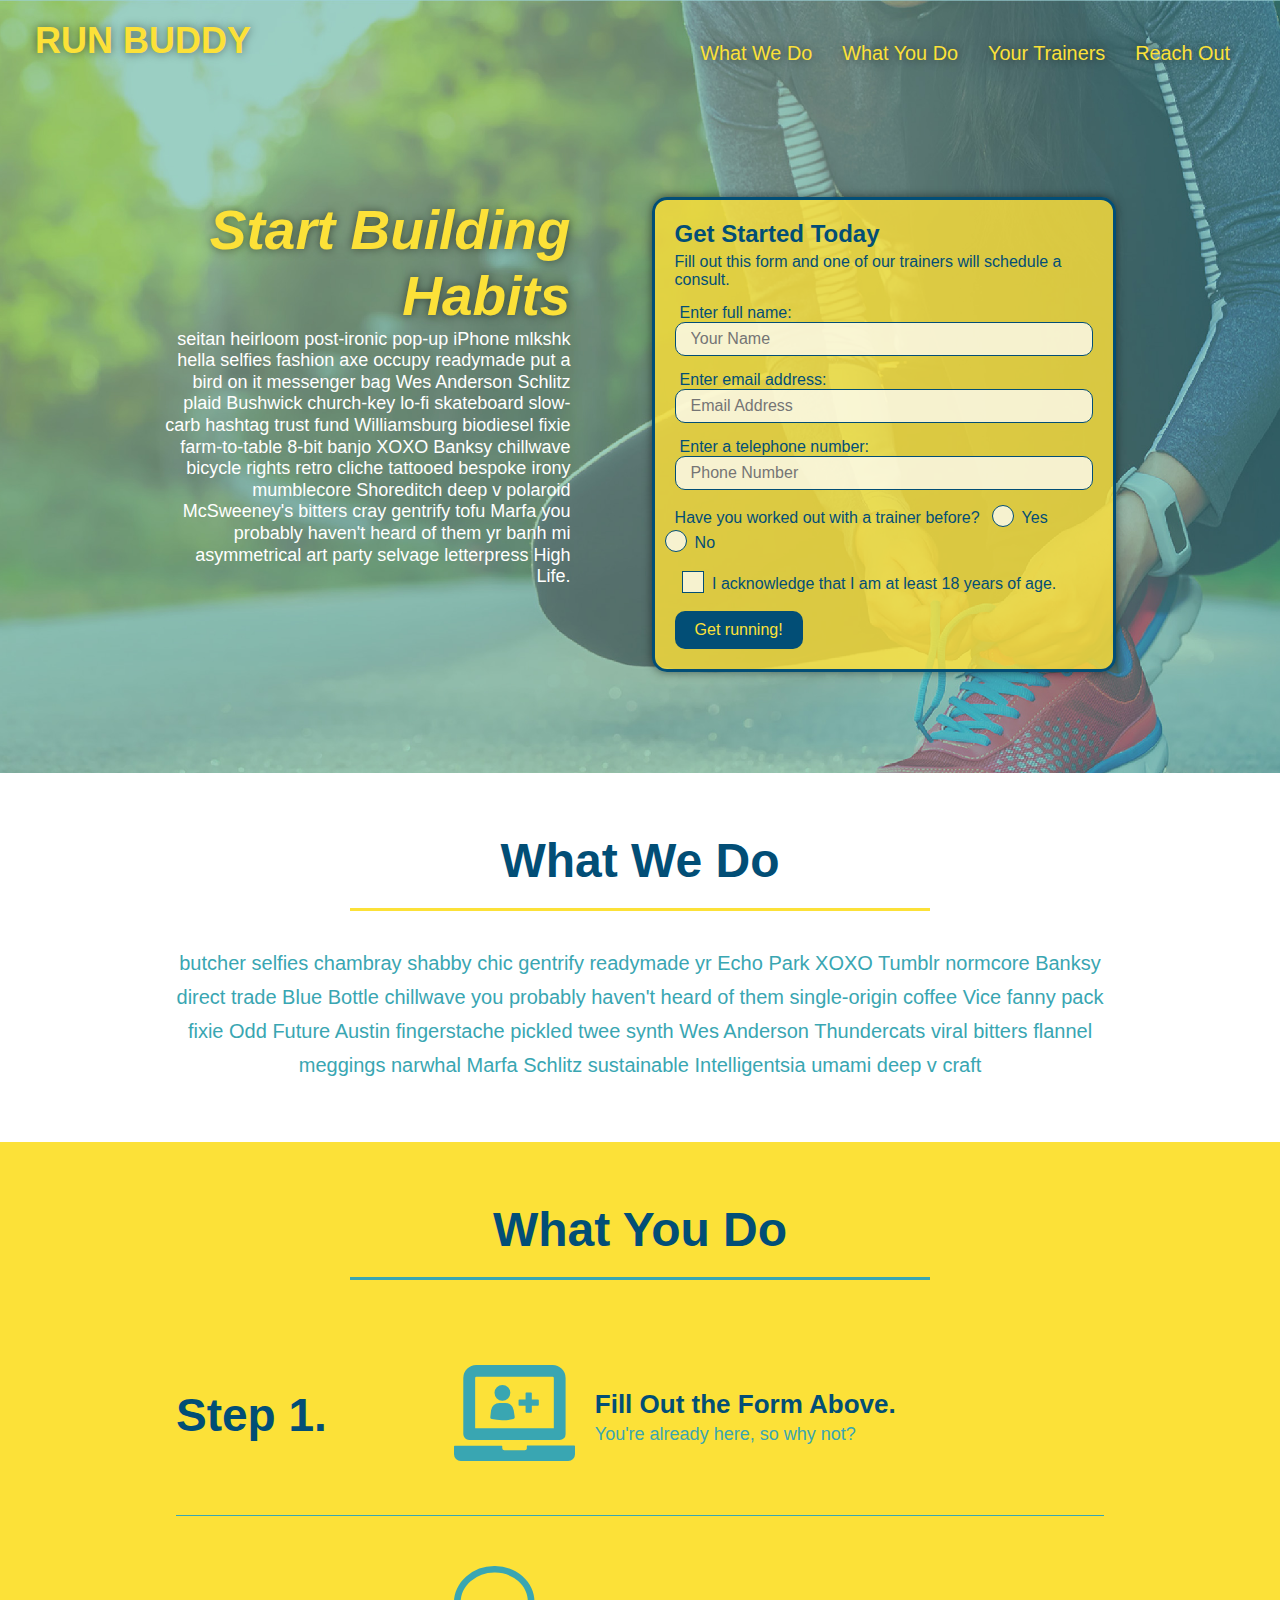
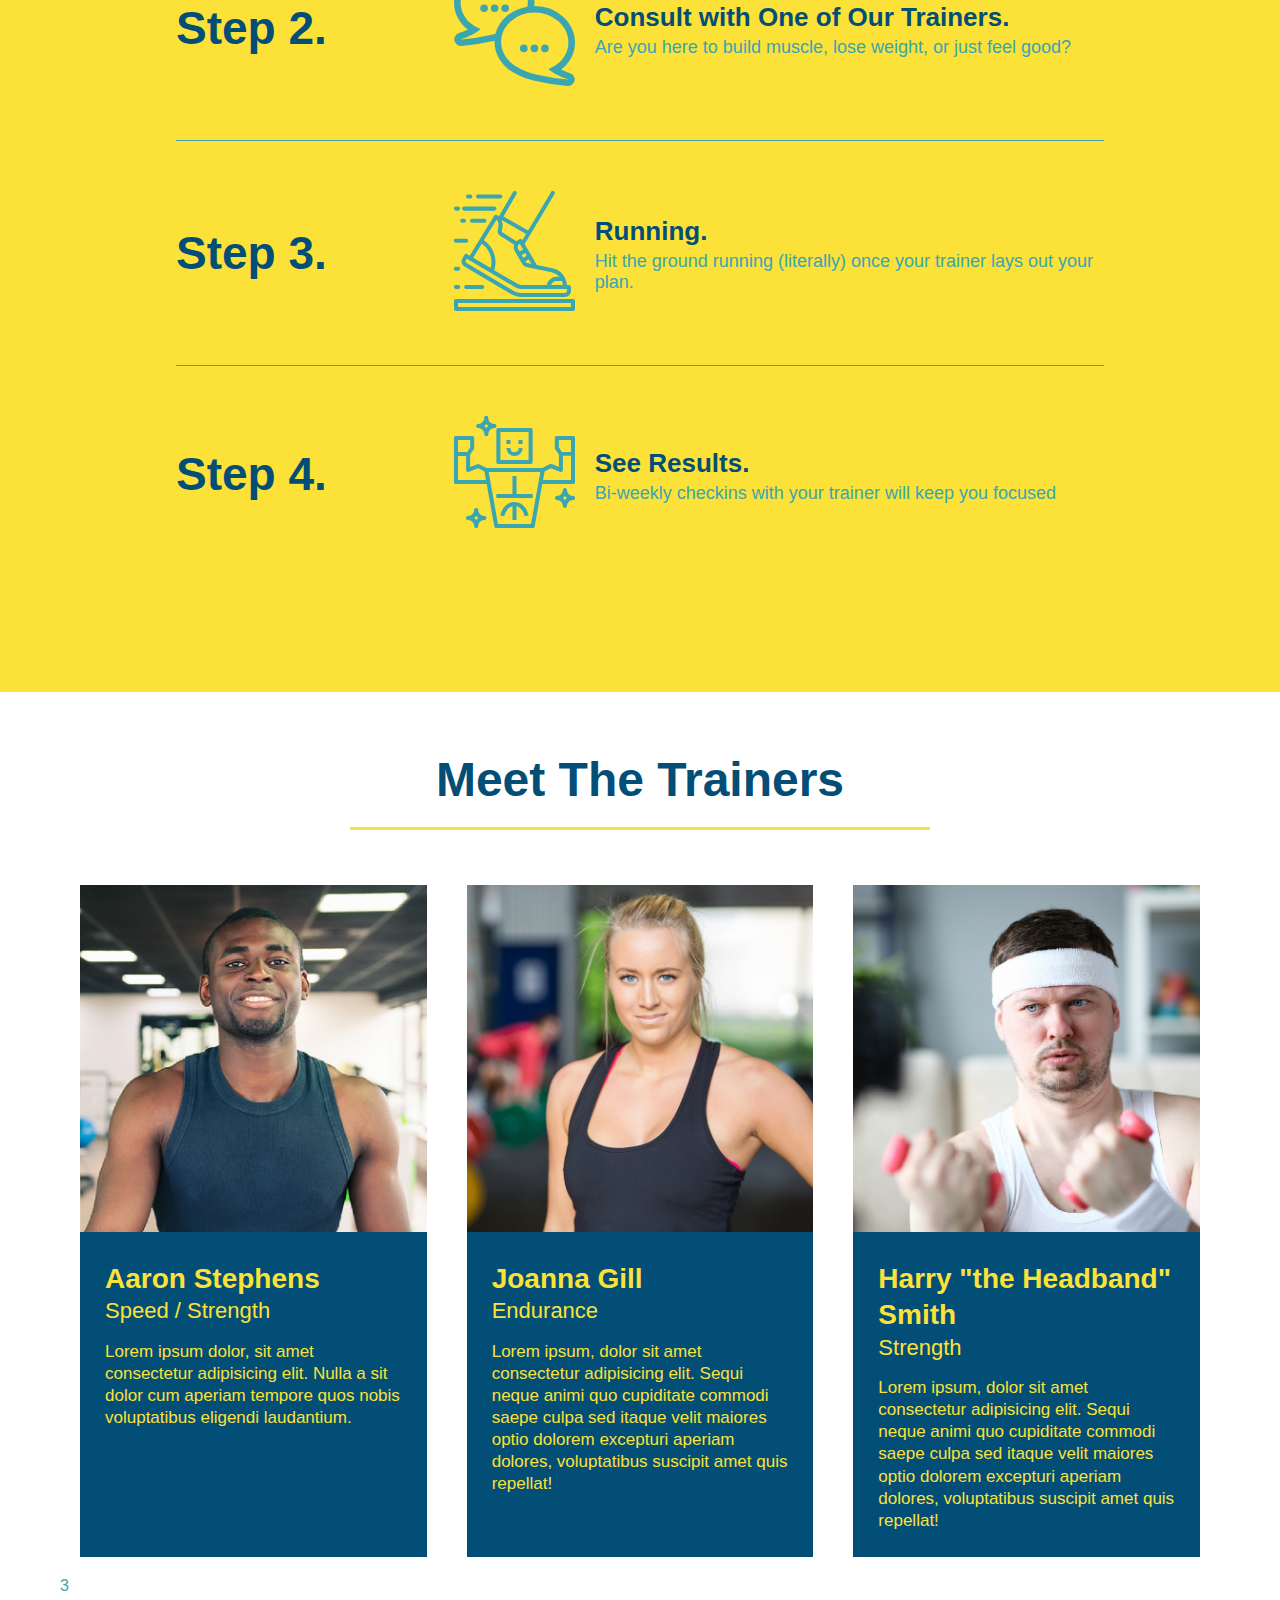
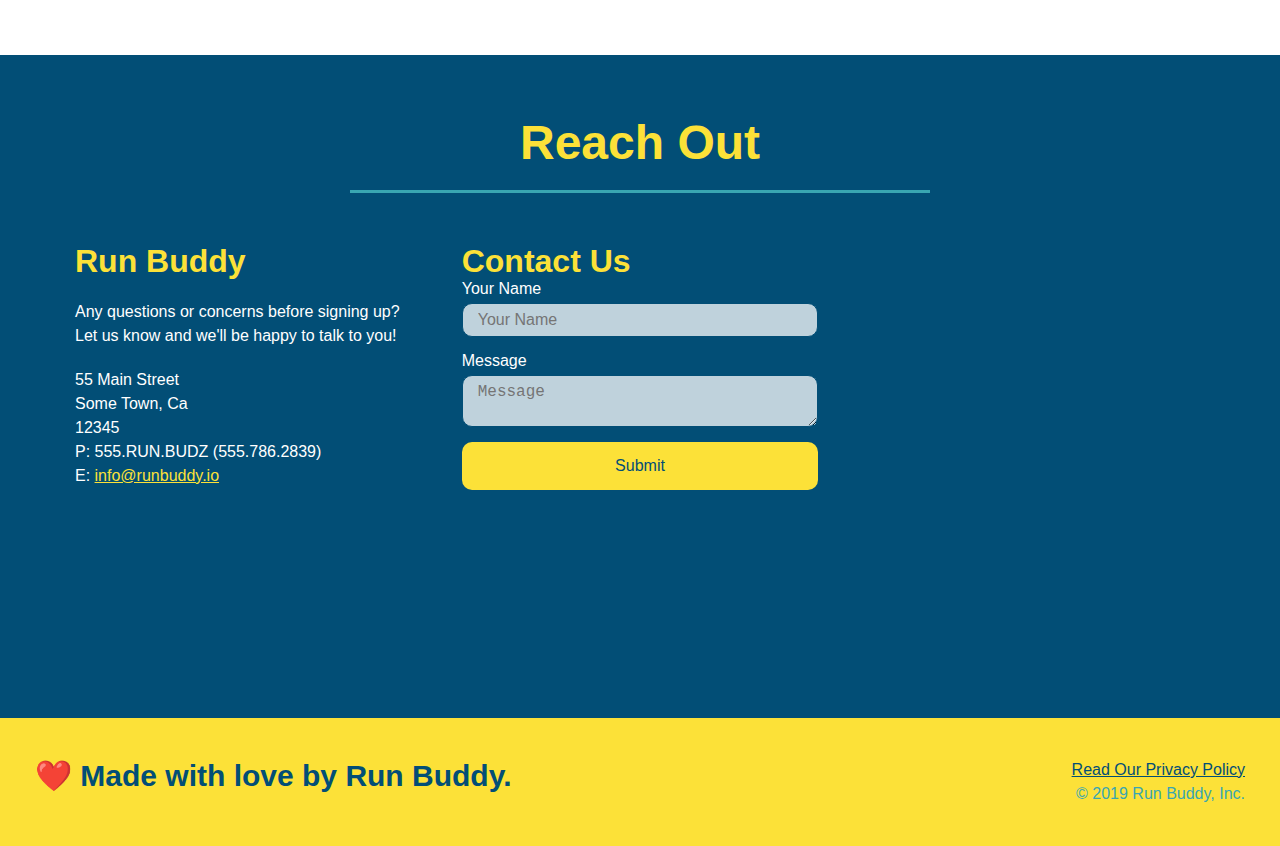
<file: index.html>
<!DOCTYPE html>
<html lang="en">

<head>
    <meta charset="UTF-8">
    <meta name="viewport" content="width=device-width, initial-scale=1.0" />
    <link rel="stylesheet" href="./assets/css/style.css">
    <title>Run Buddy</title>
    </head>
<body>
    <!--navigation-->
<header>
<h1>
    <a href="/">RUN BUDDY</a>
<h1>
<nav>
  <ul>
    <li>
      <a href="#what-we-do">What We Do</a>
    </li>
    <li>
      <a href="#what-you-do">What You Do</a>
    </li>
    <li>
      <a href="#your-trainers">Your Trainers</a>
    </li>
    <li>
      <a href="#reach-out">Reach Out</a>
    </li>
  </ul>
</nav>
</header>

    <!-- hero/jumbotron-->
<section class="hero">
  <div class="hero-cta">
    <h2>Start Building Habits</h2>
    <p>
      seitan heirloom post-ironic pop-up iPhone mlkshk hella selfies fashion axe occupy readymade put a bird on it messenger bag Wes Anderson Schlitz plaid Bushwick church-key lo-fi skateboard slow-carb hashtag trust fund Williamsburg biodiesel fixie farm-to-table 8-bit banjo XOXO Banksy chillwave bicycle rights retro cliche tattooed bespoke irony mumblecore Shoreditch deep v polaroid McSweeney's bitters cray gentrify tofu Marfa you probably haven't heard of them yr banh mi asymmetrical art party selvage letterpress High Life.
    </p>
  </div>

    <div class="hero-form">
      <h3>Get Started Today</h3>
        <p>Fill out this form and one of our trainers will schedule a consult.</p>
        <!-- Add Form Element-->
        <form>
            <label for="name">Enter full name:</label>
            <input type="text" placeholder="Your Name" name="name" id="name" class="form-input" />
            <label for="email">Enter email address:</label>
            <input type="email" placeholder="Email Address" name="email" id="email" class="form-input" />
            <label for="phone">Enter a telephone number:</label>
            <input type="tel" placeholder="Phone Number" name="phone" id="phone" class="form-input"/>
            <p>
              Have you worked out with a trainer before?
              <span class="radio-wrapper">
                <input type="radio" name="trainer-confirm" id="trainer-yes" />
                <label for="trainer-yes">Yes</label>
              </span>
              <span class="radio-wrapper">
                <input type="radio" name="trainer-confirm" id="trainer-no" />
                <label for="trainer-no">No</label>
              </span>
            </p>
            <p>
              <span class="checkbox-wrapper">
                <input type="checkbox" name="age-confirm" id="checkbox" />
                <label for="checkbox">I acknowledge that I am at least 18 years of age.</label>
              </span>
            </p>
                <button type="submit">
                    Get running!
                </button>
            </form>
    </div>
</section>

    <!-- What We Do Section -->
<section id="what-we-do" class="intro">
  <div class="flex-row">
    <h2 class="section-title primary-border">
      What We Do
    </h2>
  </div>
    <div class="flex-row">
    <p>
        butcher selfies chambray shabby chic gentrify readymade yr Echo Park XOXO Tumblr normcore Banksy direct trade Blue Bottle chillwave you probably haven't heard of them single-origin coffee Vice fanny pack fixie Odd Future Austin fingerstache pickled twee synth Wes Anderson Thundercats viral bitters flannel meggings narwhal Marfa Schlitz sustainable Intelligentsia umami deep v craft
      </p>
    </div>
</section>

    <!-- What you do section-->
<section id="what-you-do" class="steps">
  <div class="flex-row">
    <h2 class="section-title secondary-border">What You Do</h2></div>

    <div class="step">
        <h3>Step 1.</h3>
        <div class="step-info">
          <div class="step-img">
        <img src="./assets/images/step-1.svg" alt="" />
        </div>
        <div class="step-text">
        <h4>Fill Out the Form Above.</h4>
        <p>You're already here, so why not?</p>
      </div>
      </div>
    </div>
    
      <div class="step">
        <h3>Step 2.</h3>
        <div class="step-info">
          <div class="step-img">
          <img src="./assets/images/step-2.svg" alt="" />
          </div>
          <div class="step-text">
        <h4>Consult with One of Our Trainers.</h4>
        <p>Are you here to build muscle, lose weight, or just feel good?</p>
      </div>
      </div>
      </div>
    
      <div class="step">
        <h3>Step 3.</h3>
        <div class="step-info">
          <div class="step-img">
          <img src="./assets/images/step-3.svg" alt="" />
          </div>
          <div class="step-text">
        <h4>Running.</h4>
        <p>Hit the ground running (literally) once your trainer lays out your plan.</p>
      </div>
      </div>
      </div>
    
      <div class="step">
        <h3>Step 4.</h3>
        <div class="step-info">
          <div class="step-img">
          <img src="./assets/images/step-4.svg" alt="" />
          </div>
          <div class="step-text">
        <h4>See Results.</h4>
        <p>Bi-weekly checkins with your trainer will keep you focused</p>
      </div>
      </div>
      </div>

</section>

    <!-- Meet The Trainers Section -->
<section id="your-trainers">
  <div class="flex-row">
    <h2 class="section-title primary-border">
      Meet The Trainers
    </h2>
  </div>

    <div class="trainers">
    <article class="trainer">
        <img src="./assets/images/trainer-1.jpg" alt="Arron Stephens in his workout clothes, ready to pump iron" />
        <div class="trainer-bio">
            <h3 class="trainer-name">Aaron Stephens</h3>
            <h4 class="trainer-role">Speed / Strength</h4>
            <p>
                Lorem ipsum dolor, sit amet consectetur adipisicing elit. Nulla a sit dolor cum aperiam tempore quos nobis voluptatibus eligendi laudantium.
            </p>
        </div>
      </article>
        <!-- second trainer bio -->
<article class="trainer">
  <img src="./assets/images/trainer-2.jpg" alt="Joanna Gill cooling off after a workout" />
    <div class="trainer-bio">
      <h3 class="trainer-name">Joanna Gill</h3>
      <h4 class="trainer-role">Endurance</h4>
      <p>
        Lorem ipsum, dolor sit amet consectetur adipisicing elit. Sequi neque animi quo cupiditate commodi saepe culpa sed
        itaque velit maiores optio dolorem excepturi aperiam dolores, voluptatibus suscipit amet quis repellat!
      </p>
    </div>
  </article>
  
  <!-- third trainer bio -->
  <article class="trainer">
    <img src="./assets/images/trainer-3.jpg" alt="Harry Smith wearing a headband and lifting comically small pink weights" />
    <div class="trainer-bio">
      <h3 class="trainer-name">Harry "the Headband" Smith</h3>
      <h4 class="trainer-role">Strength</h4>
      <p>
        Lorem ipsum, dolor sit amet consectetur adipisicing elit. Sequi neque animi quo cupiditate commodi saepe culpa sed
        itaque velit maiores optio dolorem excepturi aperiam dolores, voluptatibus suscipit amet quis repellat!
      </p>
    </div>
  </div>
  </article>3
</section>
    
    <!-- "reach out" start -->
    <section id="reach-out" class="contact">
      <div class="flex-row">
        <h2 class="section-title secondary-border">
          Reach Out
        </h2>
      </div>

      <div class="contact-info">
        <div>
          <h3>Run Buddy</h3>
          <p>
            Any questions or concerns before signing up? 
            <br/>
            Let us know and we'll be happy to talk to you!
          </p>

          <address>
            55 Main Street <br/>
            Some Town, Ca <br/>
            12345<br/>
            P: 555.RUN.BUDZ (555.786.2839)<br/>
            E: <a href="mailto:info@runbuddy.io">info@runbuddy.io</a>
          </address>
          
        </div>

        <div class="contact-form">
          <h3>Contact Us</h3>
          <form>
            <label for="contact-name">Your Name</label>
            <input type="text" id="contact-name" placeholder="Your Name" />
        
            <label for="contact-message">Message</label>
            <textarea id="contact-message" placeholder="Message"></textarea>
        
            <button type="submit">Submit</button>
          </form>
        </div>
        
        <iframe
          src="https://www.google.com/maps/embed?pb=!1m14!1m12!1m3!1d12182.30520634488!2d-74.0652613!3d40.2407219!2m3!1f0!2f0!3f0!3m2!1i1024!2i768!4f13.1!5e0!3m2!1sen!2sus!4v1561060983193!5m2!1sen!2sus"
          frameborder="0" style="border:0" allowfullscreen>
        </iframe>
      </div>
    </section>
    <!-- "reach out" end -->

    <!-- footer -->
    <footer>
      <h2>❤️ Made with love by Run Buddy.</h2>
      <div>
        <a href="./privacy-policy.html">Read Our Privacy Policy</a><br/>
        &copy; 2019 Run Buddy, Inc.
      </div>
    </footer>
    <!-- footer end -->
  </body>
</html>
</file>
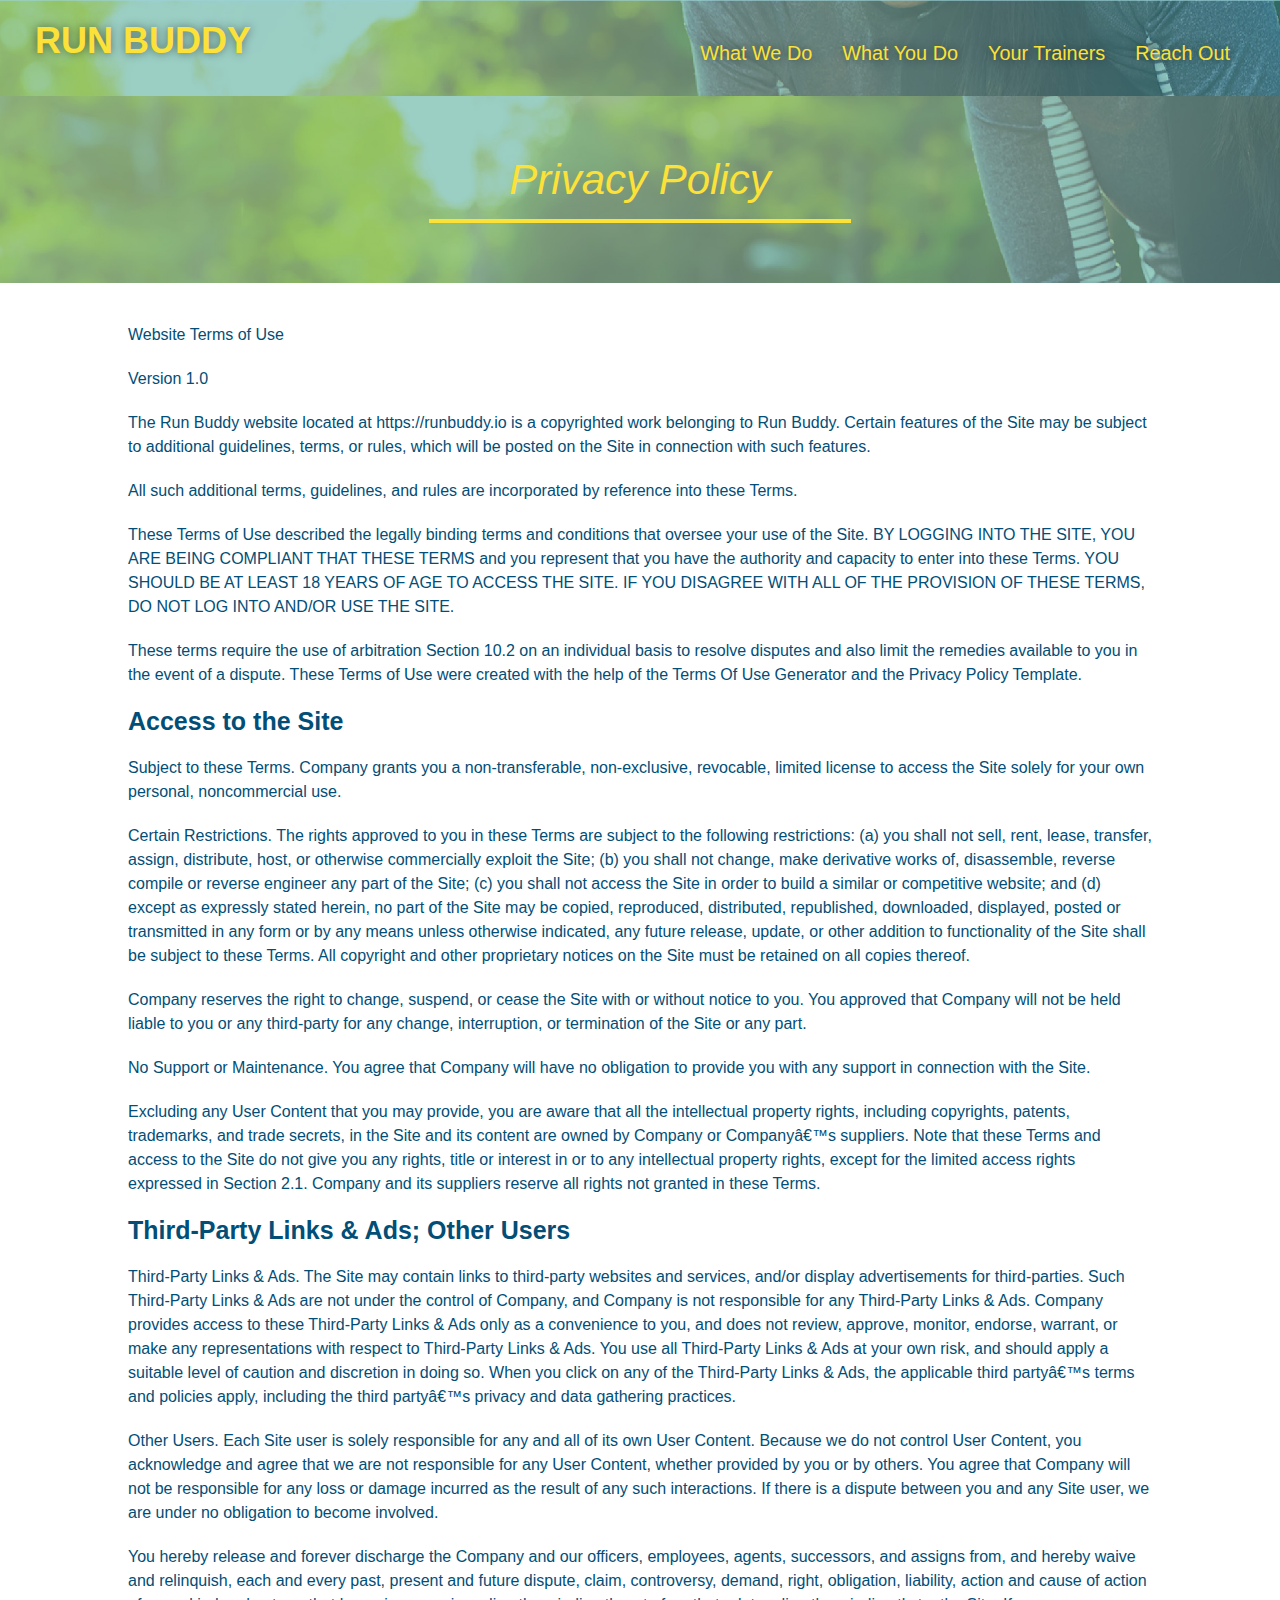
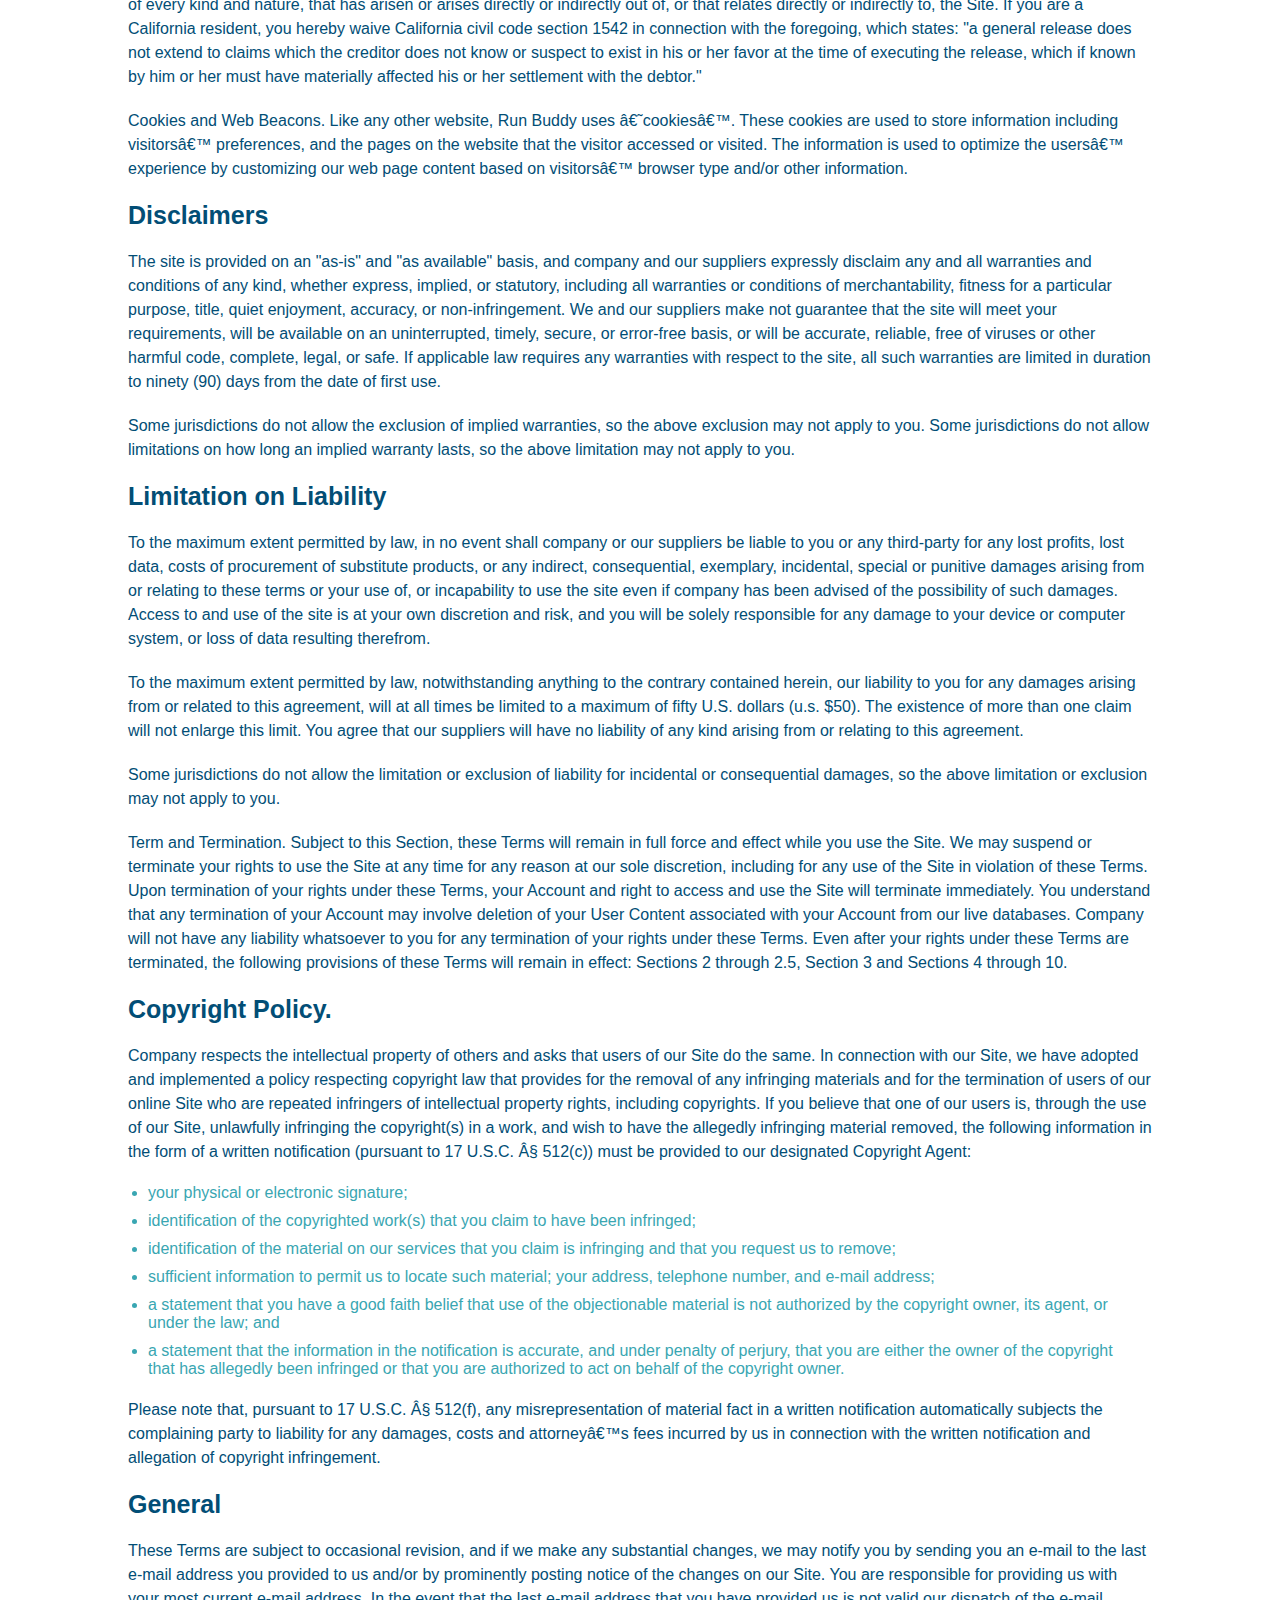
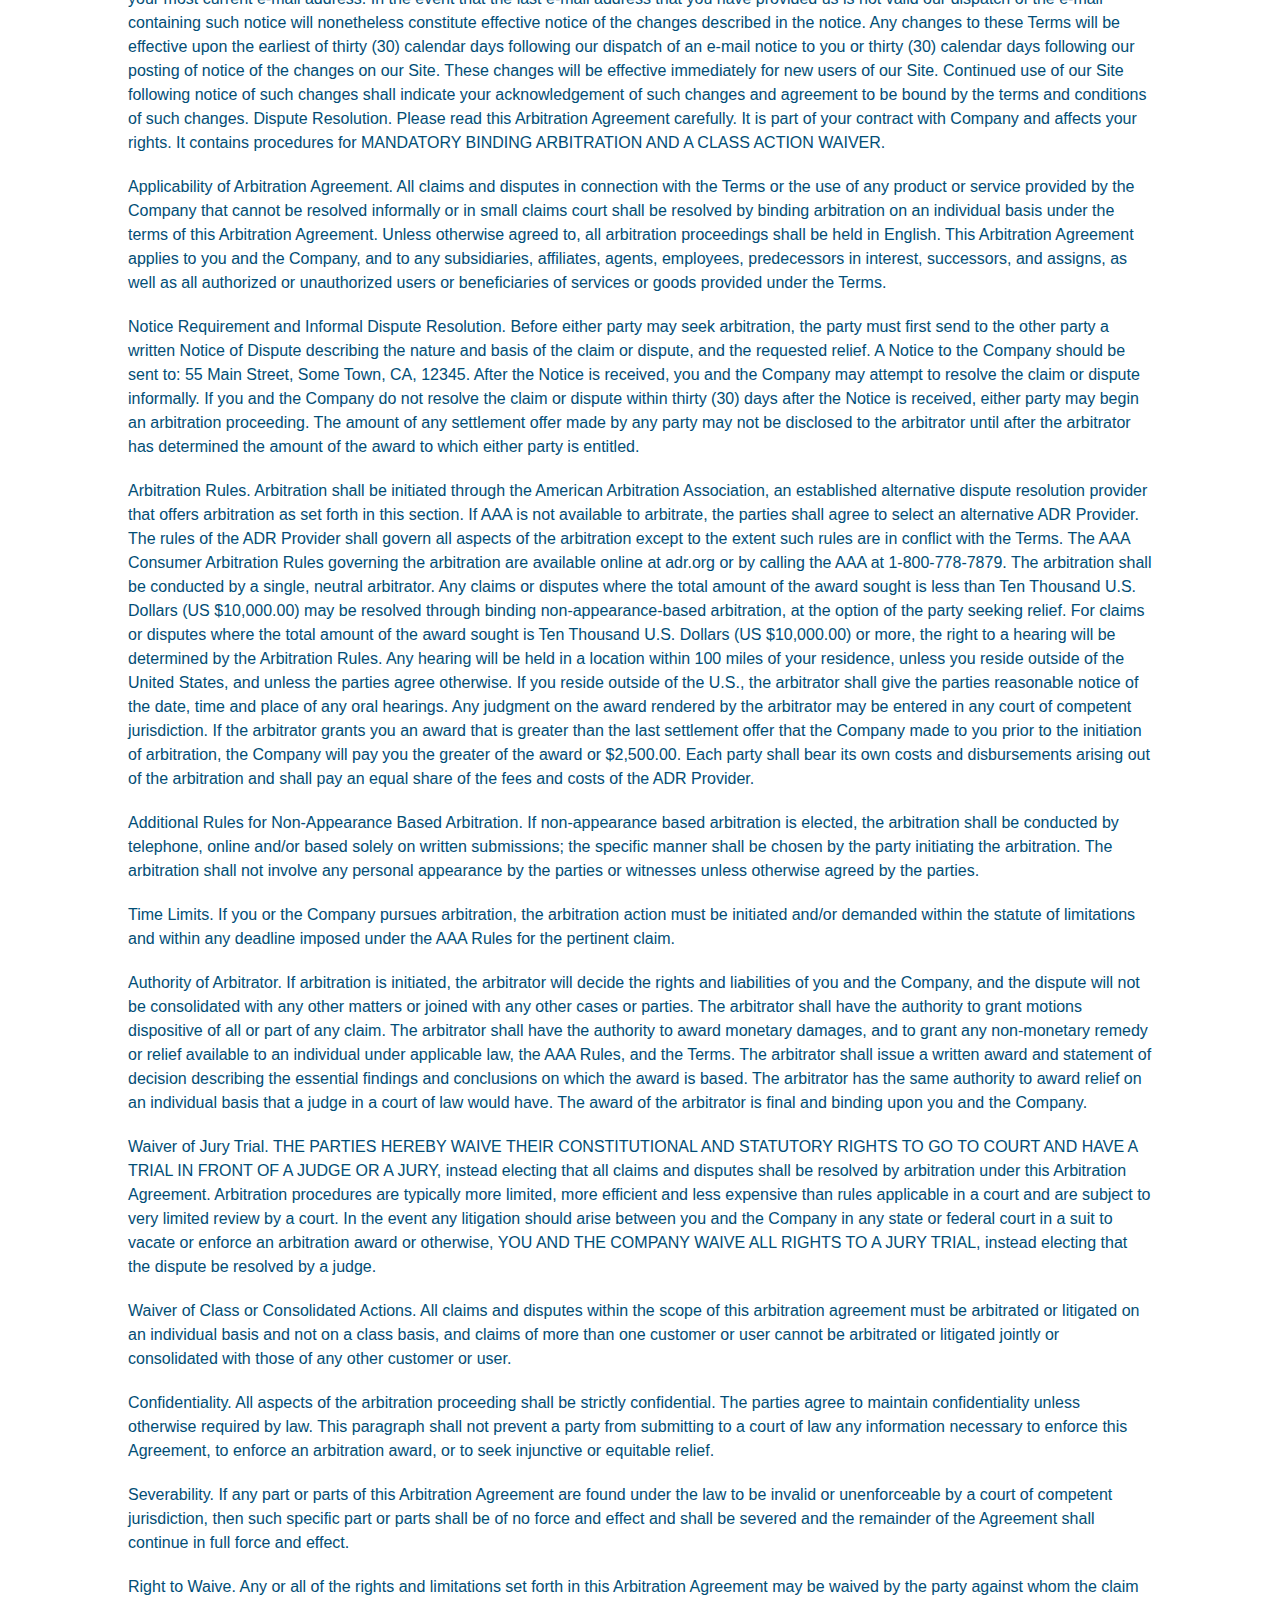
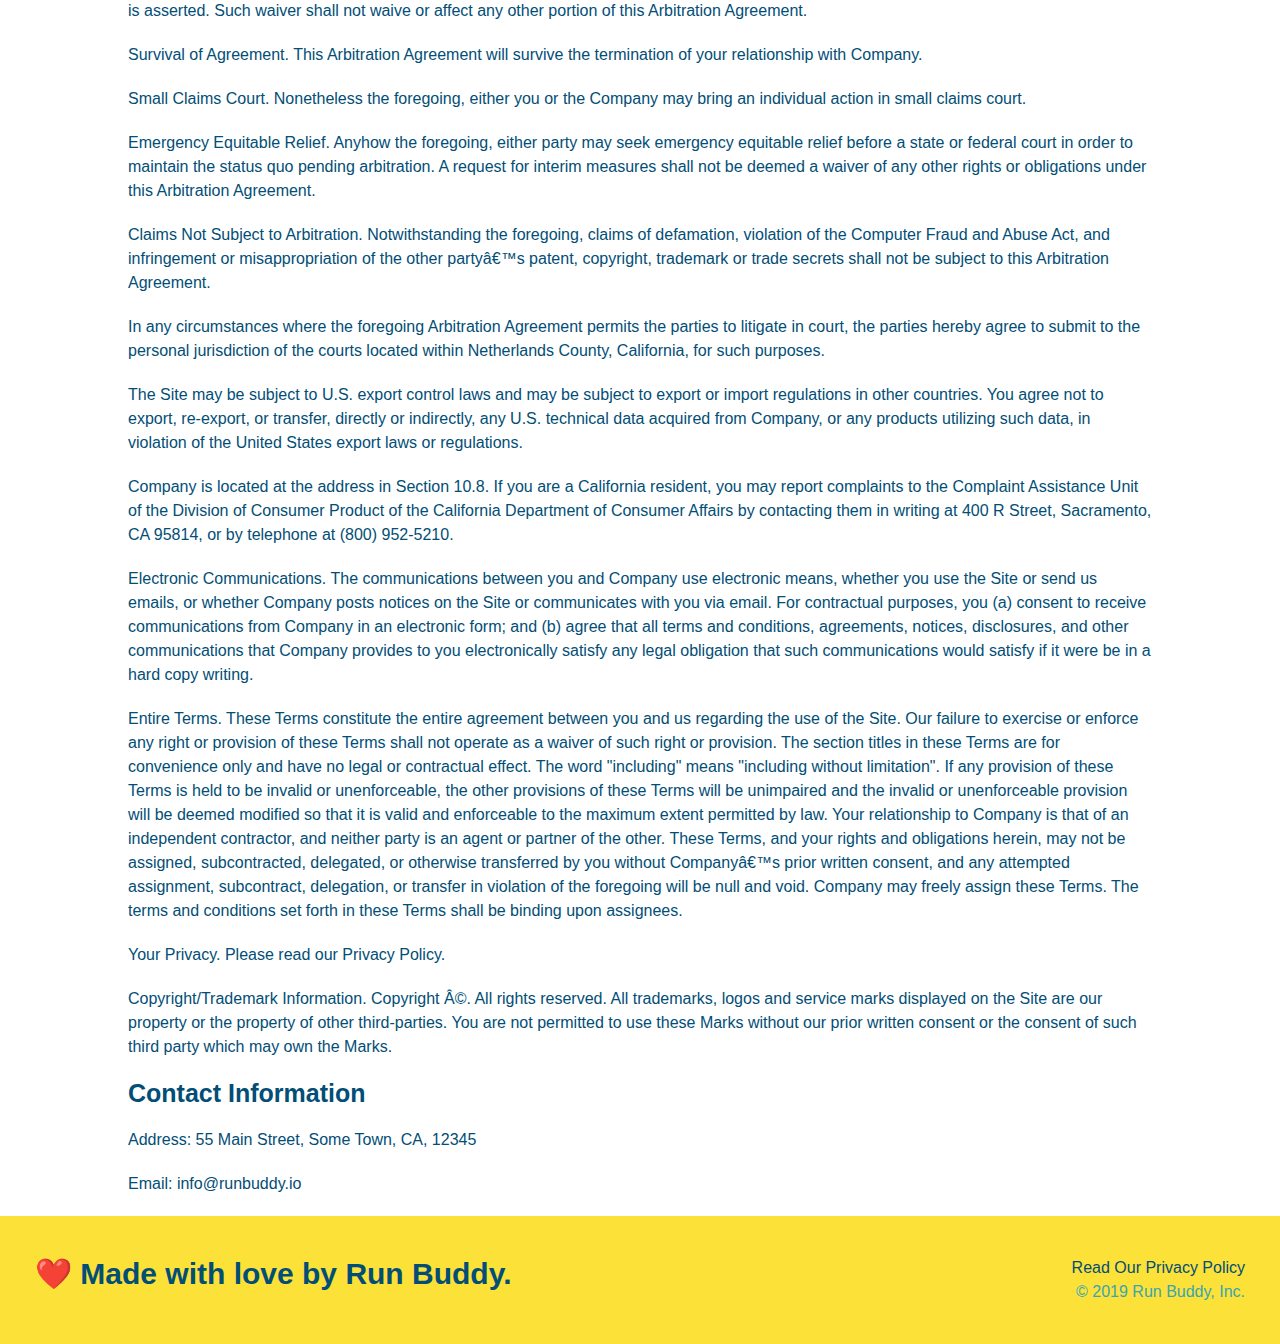
<file: privacy-policy.html>
<!DOCTYPE html>
<html lang="en">
<head>
    <meta charset="UTF-8">
    <meta http-equiv="X-UA-Compatible" content="IE=edge">
    <meta name="viewport" content="width=device-width, initial-scale=1.0">
    <title>Privacy Policy - Run Buddy</title>
    <link rel="stylesheet" href="/assets/css/style.css" />
    <link rel="stylesheet" href="./assets/css/secondary-styles.css" />
</head>
<body>
<header>
<h1>
    <a href="/">
    RUN BUDDY
    </a>
    <h1>
<nav>
<!--Unordered List Element-->
    <ul>
<!--List item element -->
        <li>
<!--Anchor Element -->
    <a href="./index.html#what-we-do">What We Do</a>
        </li>
        <li>
        <a href="./index.html#what-you-do">What You Do</a>
        </li>
        <li>
        <a href="./index.html#your-trainers">Your Trainers</a>
        </li>
        <li>
        <a href="./index.html#reach-out">Reach Out</a>
        </li>
    </ul>
    </nav>
    </header>
    <section class="hero page-title">
        <h2>
            Privacy Policy
        </h2>
    </section>
    
<article class="secondary-content">
    <p>
        Website Terms of Use
      </p>

      <p>
        Version 1.0
      </p>

      <p>
        The Run Buddy website located at https://runbuddy.io is a copyrighted work belonging to Run Buddy. Certain
        features of the Site may be subject to additional guidelines, terms, or rules, which will be posted on the Site
        in connection with such features.
      </p>

      <p>
        All such additional terms, guidelines, and rules are incorporated by reference into these Terms.
      </p>

      <p>
        These Terms of Use described the legally binding terms and conditions that oversee your use of the Site. BY
        LOGGING INTO THE SITE, YOU ARE BEING COMPLIANT THAT THESE TERMS and you represent that you have the authority
        and capacity to enter into these Terms. YOU SHOULD BE AT LEAST 18 YEARS OF AGE TO ACCESS THE SITE. IF YOU
        DISAGREE WITH ALL OF THE PROVISION OF THESE TERMS, DO NOT LOG INTO AND/OR USE THE SITE.
      </p>

      <p>
        These terms require the use of arbitration Section 10.2 on an individual basis to resolve disputes and also
        limit the remedies available to you in the event of a dispute. These Terms of Use were created with the help of
        the Terms Of Use Generator and the Privacy Policy Template.
      </p>

      <h3>
        Access to the Site
      </h3>

      <p>
        Subject to these Terms. Company grants you a non-transferable, non-exclusive, revocable, limited license to
        access the Site solely for your own personal, noncommercial use.
      </p>

      <p>
        Certain Restrictions. The rights approved to you in these Terms are subject to the following restrictions: (a)
        you shall not sell, rent, lease, transfer, assign, distribute, host, or otherwise commercially exploit the Site;
        (b) you shall not change, make derivative works of, disassemble, reverse compile or reverse engineer any part of
        the Site; (c) you shall not access the Site in order to build a similar or competitive website; and (d) except
        as expressly stated herein, no part of the Site may be copied, reproduced, distributed, republished, downloaded,
        displayed, posted or transmitted in any form or by any means unless otherwise indicated, any future release,
        update, or other addition to functionality of the Site shall be subject to these Terms. All copyright and other
        proprietary notices on the Site must be retained on all copies thereof.
      </p>

      <p>
        Company reserves the right to change, suspend, or cease the Site with or without notice to you. You approved
        that Company will not be held liable to you or any third-party for any change, interruption, or termination of
        the Site or any part.
      </p>

      <p>
        No Support or Maintenance. You agree that Company will have no obligation to provide you with any support in
        connection with the Site.
      </p>

      <p>
        Excluding any User Content that you may provide, you are aware that all the intellectual property rights,
        including copyrights, patents, trademarks, and trade secrets, in the Site and its content are owned by Company
        or Companyâ€™s suppliers. Note that these Terms and access to the Site do not give you any rights, title or
        interest in or to any intellectual property rights, except for the limited access rights expressed in Section
        2.1. Company and its suppliers reserve all rights not granted in these Terms.
      </p>

      <h3>
        Third-Party Links & Ads; Other Users
      </h3>

      <p>
        Third-Party Links & Ads. The Site may contain links to third-party websites and services, and/or display
        advertisements for third-parties. Such Third-Party Links & Ads are not under the control of Company, and Company
        is not responsible for any Third-Party Links & Ads. Company provides access to these Third-Party Links & Ads
        only as a convenience to you, and does not review, approve, monitor, endorse, warrant, or make any
        representations with respect to Third-Party Links & Ads. You use all Third-Party Links & Ads at your own risk,
        and should apply a suitable level of caution and discretion in doing so. When you click on any of the
        Third-Party Links & Ads, the applicable third partyâ€™s terms and policies apply, including the third partyâ€™s
        privacy and data gathering practices.
      </p>

      <p>
        Other Users. Each Site user is solely responsible for any and all of its own User Content. Because we do not
        control User Content, you acknowledge and agree that we are not responsible for any User Content, whether
        provided by you or by others. You agree that Company will not be responsible for any loss or damage incurred as
        the result of any such interactions. If there is a dispute between you and any Site user, we are under no
        obligation to become involved.
      </p>

      <p>
        You hereby release and forever discharge the Company and our officers, employees, agents, successors, and
        assigns from, and hereby waive and relinquish, each and every past, present and future dispute, claim,
        controversy, demand, right, obligation, liability, action and cause of action of every kind and nature, that has
        arisen or arises directly or indirectly out of, or that relates directly or indirectly to, the Site. If you are
        a California resident, you hereby waive California civil code section 1542 in connection with the foregoing,
        which states: "a general release does not extend to claims which the creditor does not know or suspect to exist
        in his or her favor at the time of executing the release, which if known by him or her must have materially
        affected his or her settlement with the debtor."
      </p>

      <p>
        Cookies and Web Beacons. Like any other website, Run Buddy uses â€˜cookiesâ€™. These cookies are used to store
        information including visitorsâ€™ preferences, and the pages on the website that the visitor accessed or visited.
        The information is used to optimize the usersâ€™ experience by customizing our web page content based on visitorsâ€™
        browser type and/or other information.
      </p>

      <h3>
        Disclaimers
      </h3>

      <p>
        The site is provided on an "as-is" and "as available" basis, and company and our suppliers expressly disclaim
        any and all warranties and conditions of any kind, whether express, implied, or statutory, including all
        warranties or conditions of merchantability, fitness for a particular purpose, title, quiet enjoyment, accuracy,
        or non-infringement. We and our suppliers make not guarantee that the site will meet your requirements, will be
        available on an uninterrupted, timely, secure, or error-free basis, or will be accurate, reliable, free of
        viruses or other harmful code, complete, legal, or safe. If applicable law requires any warranties with respect
        to the site, all such warranties are limited in duration to ninety (90) days from the date of first use.
      </p>

      <p>
        Some jurisdictions do not allow the exclusion of implied warranties, so the above exclusion may not apply to
        you. Some jurisdictions do not allow limitations on how long an implied warranty lasts, so the above limitation
        may not apply to you.
      </p>

      <h3>
        Limitation on Liability
      </h3>

      <p>
        To the maximum extent permitted by law, in no event shall company or our suppliers be liable to you or any
        third-party for any lost profits, lost data, costs of procurement of substitute products, or any indirect,
        consequential, exemplary, incidental, special or punitive damages arising from or relating to these terms or
        your use of, or incapability to use the site even if company has been advised of the possibility of such
        damages. Access to and use of the site is at your own discretion and risk, and you will be solely responsible
        for any damage to your device or computer system, or loss of data resulting therefrom.
      </p>

      <p>
        To the maximum extent permitted by law, notwithstanding anything to the contrary contained herein, our liability
        to you for any damages arising from or related to this agreement, will at all times be limited to a maximum of
        fifty U.S. dollars (u.s. $50). The existence of more than one claim will not enlarge this limit. You agree that
        our suppliers will have no liability of any kind arising from or relating to this agreement.
      </p>

      <p>
        Some jurisdictions do not allow the limitation or exclusion of liability for incidental or consequential
        damages, so the above limitation or exclusion may not apply to you.
      </p>

      <p>
        Term and Termination. Subject to this Section, these Terms will remain in full force and effect while you use
        the Site. We may suspend or terminate your rights to use the Site at any time for any reason at our sole
        discretion, including for any use of the Site in violation of these Terms. Upon termination of your rights under
        these Terms, your Account and right to access and use the Site will terminate immediately. You understand that
        any termination of your Account may involve deletion of your User Content associated with your Account from our
        live databases. Company will not have any liability whatsoever to you for any termination of your rights under
        these Terms. Even after your rights under these Terms are terminated, the following provisions of these Terms
        will remain in effect: Sections 2 through 2.5, Section 3 and Sections 4 through 10.
      </p>

      <h3>
        Copyright Policy.
      </h3>

      <p>
        Company respects the intellectual property of others and asks that users of our Site do the same. In connection
        with our Site, we have adopted and implemented a policy respecting copyright law that provides for the removal
        of any infringing materials and for the termination of users of our online Site who are repeated infringers of
        intellectual property rights, including copyrights. If you believe that one of our users is, through the use of
        our Site, unlawfully infringing the copyright(s) in a work, and wish to have the allegedly infringing material
        removed, the following information in the form of a written notification (pursuant to 17 U.S.C. Â§ 512(c)) must
        be provided to our designated Copyright Agent:
      </p>

      <ul>
        <li>
          your physical or electronic signature;
        </li>
        <li>
          identification of the copyrighted work(s) that you claim to have been infringed;
        </li>
        <li>
          identification of the material on our services that you claim is infringing and that you request us to remove;
        </li>
        <li>
          sufficient information to permit us to locate such material; your address, telephone number, and e-mail
          address;
        </li>
        <li>
          a statement that you have a good faith belief that use of the objectionable material is not authorized by the
          copyright owner, its agent, or under the law; and
        </li>
        <li>
          a statement that the information in the notification is accurate, and under penalty of perjury, that you are
          either the owner of the copyright that has allegedly been infringed or that you are authorized to act on
          behalf of the copyright owner.
        </li>
      </ul>

      <p>
        Please note that, pursuant to 17 U.S.C. Â§ 512(f), any misrepresentation of material fact in a written
        notification automatically subjects the complaining party to liability for any damages, costs and attorneyâ€™s
        fees incurred by us in connection with the written notification and allegation of copyright infringement.
      </p>

      <h3>
        General
      </h3>

      <p>
        These Terms are subject to occasional revision, and if we make any substantial changes, we may notify you by
        sending you an e-mail to the last e-mail address you provided to us and/or by prominently posting notice of the
        changes on our Site. You are responsible for providing us with your most current e-mail address. In the event
        that the last e-mail address that you have provided us is not valid our dispatch of the e-mail containing such
        notice will nonetheless constitute effective notice of the changes described in the notice. Any changes to these
        Terms will be effective upon the earliest of thirty (30) calendar days following our dispatch of an e-mail
        notice to you or thirty (30) calendar days following our posting of notice of the changes on our Site. These
        changes will be effective immediately for new users of our Site. Continued use of our Site following notice of
        such changes shall indicate your acknowledgement of such changes and agreement to be bound by the terms and
        conditions of such changes. Dispute Resolution. Please read this Arbitration Agreement carefully. It is part of
        your contract with Company and affects your rights. It contains procedures for MANDATORY BINDING ARBITRATION AND
        A CLASS ACTION WAIVER.
      </p>

      <p>
        Applicability of Arbitration Agreement. All claims and disputes in connection with the Terms or the use of any
        product or service provided by the Company that cannot be resolved informally or in small claims court shall be
        resolved by binding arbitration on an individual basis under the terms of this Arbitration Agreement. Unless
        otherwise agreed to, all arbitration proceedings shall be held in English. This Arbitration Agreement applies to
        you and the Company, and to any subsidiaries, affiliates, agents, employees, predecessors in interest,
        successors, and assigns, as well as all authorized or unauthorized users or beneficiaries of services or goods
        provided under the Terms.
      </p>

      <p>
        Notice Requirement and Informal Dispute Resolution. Before either party may seek arbitration, the party must
        first send to the other party a written Notice of Dispute describing the nature and basis of the claim or
        dispute, and the requested relief. A Notice to the Company should be sent to: 55 Main Street, Some Town, CA,
        12345. After the Notice is received, you and the Company may attempt to resolve the claim or dispute informally.
        If you and the Company do not resolve the claim or dispute within thirty (30) days after the Notice is received,
        either party may begin an arbitration proceeding. The amount of any settlement offer made by any party may not
        be disclosed to the arbitrator until after the arbitrator has determined the amount of the award to which either
        party is entitled.
      </p>

      <p>
        Arbitration Rules. Arbitration shall be initiated through the American Arbitration Association, an established
        alternative dispute resolution provider that offers arbitration as set forth in this section. If AAA is not
        available to arbitrate, the parties shall agree to select an alternative ADR Provider. The rules of the ADR
        Provider shall govern all aspects of the arbitration except to the extent such rules are in conflict with the
        Terms. The AAA Consumer Arbitration Rules governing the arbitration are available online at adr.org or by
        calling the AAA at 1-800-778-7879. The arbitration shall be conducted by a single, neutral arbitrator. Any
        claims or disputes where the total amount of the award sought is less than Ten Thousand U.S. Dollars (US
        $10,000.00) may be resolved through binding non-appearance-based arbitration, at the option of the party seeking
        relief. For claims or disputes where the total amount of the award sought is Ten Thousand U.S. Dollars (US
        $10,000.00) or more, the right to a hearing will be determined by the Arbitration Rules. Any hearing will be
        held in a location within 100 miles of your residence, unless you reside outside of the United States, and
        unless the parties agree otherwise. If you reside outside of the U.S., the arbitrator shall give the parties
        reasonable notice of the date, time and place of any oral hearings. Any judgment on the award rendered by the
        arbitrator may be entered in any court of competent jurisdiction. If the arbitrator grants you an award that is
        greater than the last settlement offer that the Company made to you prior to the initiation of arbitration, the
        Company will pay you the greater of the award or $2,500.00. Each party shall bear its own costs and
        disbursements arising out of the arbitration and shall pay an equal share of the fees and costs of the ADR
        Provider.
      </p>

      <p>
        Additional Rules for Non-Appearance Based Arbitration. If non-appearance based arbitration is elected, the
        arbitration shall be conducted by telephone, online and/or based solely on written submissions; the specific
        manner shall be chosen by the party initiating the arbitration. The arbitration shall not involve any personal
        appearance by the parties or witnesses unless otherwise agreed by the parties.
      </p>

      <p>
        Time Limits. If you or the Company pursues arbitration, the arbitration action must be initiated and/or demanded
        within the statute of limitations and within any deadline imposed under the AAA Rules for the pertinent claim.
      </p>

      <p>
        Authority of Arbitrator. If arbitration is initiated, the arbitrator will decide the rights and liabilities of
        you and the Company, and the dispute will not be consolidated with any other matters or joined with any other
        cases or parties. The arbitrator shall have the authority to grant motions dispositive of all or part of any
        claim. The arbitrator shall have the authority to award monetary damages, and to grant any non-monetary remedy
        or relief available to an individual under applicable law, the AAA Rules, and the Terms. The arbitrator shall
        issue a written award and statement of decision describing the essential findings and conclusions on which the
        award is based. The arbitrator has the same authority to award relief on an individual basis that a judge in a
        court of law would have. The award of the arbitrator is final and binding upon you and the Company.
      </p>

      <p>
        Waiver of Jury Trial. THE PARTIES HEREBY WAIVE THEIR CONSTITUTIONAL AND STATUTORY RIGHTS TO GO TO COURT AND HAVE
        A TRIAL IN FRONT OF A JUDGE OR A JURY, instead electing that all claims and disputes shall be resolved by
        arbitration under this Arbitration Agreement. Arbitration procedures are typically more limited, more efficient
        and less expensive than rules applicable in a court and are subject to very limited review by a court. In the
        event any litigation should arise between you and the Company in any state or federal court in a suit to vacate
        or enforce an arbitration award or otherwise, YOU AND THE COMPANY WAIVE ALL RIGHTS TO A JURY TRIAL, instead
        electing that the dispute be resolved by a judge.
      </p>

      <p>
        Waiver of Class or Consolidated Actions. All claims and disputes within the scope of this arbitration agreement
        must be arbitrated or litigated on an individual basis and not on a class basis, and claims of more than one
        customer or user cannot be arbitrated or litigated jointly or consolidated with those of any other customer or
        user.
      </p>

      <p>
        Confidentiality. All aspects of the arbitration proceeding shall be strictly confidential. The parties agree to
        maintain confidentiality unless otherwise required by law. This paragraph shall not prevent a party from
        submitting to a court of law any information necessary to enforce this Agreement, to enforce an arbitration
        award, or to seek injunctive or equitable relief.
      </p>

      <p>
        Severability. If any part or parts of this Arbitration Agreement are found under the law to be invalid or
        unenforceable by a court of competent jurisdiction, then such specific part or parts shall be of no force and
        effect and shall be severed and the remainder of the Agreement shall continue in full force and effect.
      </p>

      <p>
        Right to Waive. Any or all of the rights and limitations set forth in this Arbitration Agreement may be waived
        by the party against whom the claim is asserted. Such waiver shall not waive or affect any other portion of this
        Arbitration Agreement.
      </p>

      <p>
        Survival of Agreement. This Arbitration Agreement will survive the termination of your relationship with
        Company.
      </p>

      <p>
        Small Claims Court. Nonetheless the foregoing, either you or the Company may bring an individual action in small
        claims court.
      </p>

      <p>
        Emergency Equitable Relief. Anyhow the foregoing, either party may seek emergency equitable relief before a
        state or federal court in order to maintain the status quo pending arbitration. A request for interim measures
        shall not be deemed a waiver of any other rights or obligations under this Arbitration Agreement.
      </p>

      <p>
        Claims Not Subject to Arbitration. Notwithstanding the foregoing, claims of defamation, violation of the
        Computer Fraud and Abuse Act, and infringement or misappropriation of the other partyâ€™s patent, copyright,
        trademark or trade secrets shall not be subject to this Arbitration Agreement.
      </p>

      <p>
        In any circumstances where the foregoing Arbitration Agreement permits the parties to litigate in court, the
        parties hereby agree to submit to the personal jurisdiction of the courts located within Netherlands County,
        California, for such purposes.
      </p>

      <p>
        The Site may be subject to U.S. export control laws and may be subject to export or import regulations in other
        countries. You agree not to export, re-export, or transfer, directly or indirectly, any U.S. technical data
        acquired from Company, or any products utilizing such data, in violation of the United States export laws or
        regulations.
      </p>

      <p>
        Company is located at the address in Section 10.8. If you are a California resident, you may report complaints
        to the Complaint Assistance Unit of the Division of Consumer Product of the California Department of Consumer
        Affairs by contacting them in writing at 400 R Street, Sacramento, CA 95814, or by telephone at (800) 952-5210.
      </p>

      <p>
        Electronic Communications. The communications between you and Company use electronic means, whether you use the
        Site or send us emails, or whether Company posts notices on the Site or communicates with you via email. For
        contractual purposes, you (a) consent to receive communications from Company in an electronic form; and (b)
        agree that all terms and conditions, agreements, notices, disclosures, and other communications that Company
        provides to you electronically satisfy any legal obligation that such communications would satisfy if it were be
        in a hard copy writing.
      </p>

      <p>
        Entire Terms. These Terms constitute the entire agreement between you and us regarding the use of the Site. Our
        failure to exercise or enforce any right or provision of these Terms shall not operate as a waiver of such right
        or provision. The section titles in these Terms are for convenience only and have no legal or contractual
        effect. The word "including" means "including without limitation". If any provision of these Terms is held to be
        invalid or unenforceable, the other provisions of these Terms will be unimpaired and the invalid or
        unenforceable provision will be deemed modified so that it is valid and enforceable to the maximum extent
        permitted by law. Your relationship to Company is that of an independent contractor, and neither party is an
        agent or partner of the other. These Terms, and your rights and obligations herein, may not be assigned,
        subcontracted, delegated, or otherwise transferred by you without Companyâ€™s prior written consent, and any
        attempted assignment, subcontract, delegation, or transfer in violation of the foregoing will be null and void.
        Company may freely assign these Terms. The terms and conditions set forth in these Terms shall be binding upon
        assignees.
      </p>

      <p>
        Your Privacy. Please read our Privacy Policy.
      </p>

      <p>
        Copyright/Trademark Information. Copyright Â©. All rights reserved. All trademarks, logos and service marks
        displayed on the Site are our property or the property of other third-parties. You are not permitted to use
        these Marks without our prior written consent or the consent of such third party which may own the Marks.
      </p>

      <h3>
        Contact Information
      </h3>

      <p>
        Address: 55 Main Street, Some Town, CA, 12345
      </p>

      <p>
        Email: info@runbuddy.io
      </p>
</article>


    <footer>
        <h2>❤️ Made with love by Run Buddy.</h2>
        <div>
        <a>Read Our Privacy Policy</a><br />
        &copy; 2019 Run Buddy, Inc.
    </div>
    </footer>
</body>
</html>
</file>
<file: assets/css/style.css>
:root {
  --primary-color: #fce138;
  --secondary-color: #024e76;
  --tertiary-color: #39a6b2;
}
* {
  box-sizing: border-box;
  margin: 0;
  padding: 0;
}

body {
  color: var(--tertiary-color);
  font-family: Helvetica, Arial, sans-serif;
}

/* HEADER / NAV BAR STYLES START */

header {
  padding: 20px 35px;
  background-color: var(--tertiary-color);
  display: flex;
  justify-content: space-between;
  flex-wrap: wrap;
  position: sticky;
  position: -webkit-sticky;
  top: 0;
  background-image: url("../images/hero-bg.jpg");
  background-size: cover;
  background-attachment: fixed;
  background-position: 80%;
  z-index: 9999;
}

header h1 {
  font-weight: bold;
  margin: 0;
  font-size: 36px;
  color: var(--primary-color);
  text-shadow: 0 0 10px rgba(0, 0, 0, 0.5);
}

header a {
  text-decoration: none;
  color: var(--primary-color);
}

header nav {
  margin: 7px 0;
}

header nav ul {
  display: flex;
  flex-wrap: wrap;
  justify-content: space-between;
  align-items: center;
  list-style: none;
}

header nav ul li a {
  padding: 10px 15px;
  font-weight: lighter;
  font-size: 1.55vw;
  text-shadow: 0 0 10px rgba(0, 0, 0, 0.5);
}

header nav ul li a:hover {
  background: var(--primary-color);
  color: #024e76;
  border-radius: 15px;
  text-shadow: none;
}

/* HEADER / NAVBAR STYLES END */

/* FOOTER STYLES START */
footer {
  background: var(--primary-color);
  padding: 40px 35px;
  display: flex;
  justify-content: space-between;
  flex-wrap: wrap;
  width: 100%;
}

footer h2 {
  color: var(--secondary-color);
  font-size: 30px;
  margin: 0;
}

footer div {
  line-height: 1.5;
  text-align: right;
}

footer a {
  color: var(--secondary-color);
}
/* END FOOTER STYLES */

/* STYLE ALL SECTION TAGS */
section {
  padding: 60px;
}

/* HERO STYLES START */
.hero {
  background-image: url("../images/hero-bg.jpg");
  background-size: cover;
  display: flex;
  justify-content: center;
  flex-wrap: wrap;
  align-items: flex-start;
  background-attachment: fixed;
  background-position: 80%;
}

.hero-cta {
  width: 35%;
  text-align: right;
  margin: 3.5%;
  color: #fff;
  font-size: 18px;
  line-height: 1.2;
}

.hero-cta h2 {
  font-style: italic;
  font-size: 55px;
  color: var(--primary-color);
  text-shadow: 0 0 10px rgba(0, 0, 0, 0.5);
}

.hero-form {
  border: 3px solid var(--secondary-color);
  background-color: rgba(255, 225, 56, 0.8);
  padding: 20px;
  color: var(--secondary-color);
  width: 40%;
  margin: 3.5%;
  border-radius: 15px;
  box-shadow: 0 0 10px rgba(0, 0, 0, 0.5);
}

.hero-form button:hover {
  background-color: var(--tertiary-color);
}

.hero-form h3 {
  font-size: 24px;
  margin: 0;
}
.hero-form p {
  margin: 5px 0 15px 0;
}

.form-input {
  border: 1px solid var(--secondary-color);
  display: block;
  padding: 7px 15px;
  font-size: 16px;
  color: var(--secondary-color);
  width: 100%;
  margin-bottom: 15px;
  border-radius: 10px;
  background-color: rgba(255, 255, 255, 0.75);
}

.form-input:focus {
  background-color: rgba(255, 255, 255, 1);
  outline: none;
}

.hero-form label {
  margin: 0 5px;
}

.hero-form button {
  color: var(--primary-color);
  background-color: var(--secondary-color);
  border: none;
  padding: 10px 20px;
  font-size: 16px;
  border-radius: 10px;
}
/* HERO STYLES END */

/* SECTION TITLE STYLES START */
.section-title {
  font-size: 48px;
  border-bottom: 3px solid;
  color: var(--secondary-color);
  padding-bottom: 20px;
  text-align: center;
  margin: 0 auto 35px auto;
  width: 50%;
}

.primary-border {
  border-color: var(--primary-color);
}

.secondary-border {
  border-color: var(--tertiary-color);
}
/* SECTION TITLE STYLES END */

/* WHAT WE DO STYLES */

.intro p {
  line-height: 1.7;
  color: var(--tertiary-color);
  width: 80%;
  margin: 0 auto;
  font-size: 20px;
  text-align: center;
}
/* WHAT YOU DO STYLES END */

/* WHAT YOU DO STYLES START */
.steps {
  background: var(--primary-color);
}

.step {
  margin: 50px auto;
  padding-bottom: 50px;
  width: 80%;
  border-bottom: 1px solid var(--tertiary-color);
  display: flex;
  flex-wrap: wrap;
  align-items: center;
  justify-content: space-between;
}

.step:last-child {
  border-bottom: none;
}

.step h3 {
  color: var(--secondary-color);
  font-size: 46px;
  flex: 1 30%;
}

.step-info {
  flex: 2 70%;
  display: flex;
  flex-wrap: wrap;
  align-items: center;
}

.step-img {
  flex: 1 12%;
  margin-right: 20px;
}

.step-img img {
  max-width: 100%;
}

.step-text {
  flex: 12;
}

.step-text p {
  color: var(--tertiary-color);
  font-size: 18px;
}

.step-text h4 {
  font-size: 26px;
  line-height: 1.5;
  color: var(--secondary-color);
}
/* WHAT YOU DO STYLES END */

/* MEET THE TRAINERS START */
.trainers {
  width: 100%;
  margin: 0 auto;
  display: flex;
  flex-wrap: wrap;
  justify-content: space-around;
}

.trainer {
  margin: 20px;
  flex: 1;
  background: var(--secondary-color);
  color: var(--primary-color);
}

.trainer img {
  width: 100%;
}

.trainer-bio {
  padding: 25px;
  line-height: 1.3;
}

.trainer-bio h3 {
  font-size: 28px;
}

.trainer-bio h4 {
  font-weight: lighter;
  font-size: 22px;
  margin-bottom: 15px;
}

.trainer-bio p {
  font-size: 17px;
}
/* TRAINER STYLES END */

/* REACH OUT STYLES START */
.contact {
  background: var(--secondary-color);
}

.contact h2 {
  color: var(--primary-color);
}

.contact-info {
  display: flex;
  justify-content: space-between;
  flex-wrap: wrap;
}

.contact-info > * {
  flex: 1;
  margin: 15px;
}

.contact-info iframe {
  height: 400px;
}

.contact-info div {
  color: white;
}

.contact-info h3 {
  color: var(--primary-color);
  font-size: 32px;
}

.contact-info p,
.contact-info address {
  margin: 20px 0;
  line-height: 1.5;
  font-size: 16px;
  font-style: normal;
}

.contact-form input,
.contact-form textarea {
  border: 1px solid var(--secondary-color);
  display: block;
  padding: 7px 15px;
  font-size: 16px;
  color: var(--secondary-color);
  width: 100%;
  margin-bottom: 15px;
  margin-top: 5px;
  border-radius: 10px;
  background-color: rgba(255, 255, 255, 0.75);
}

.contact-form input:focus,
.contact-form textarea:focus {
  background-color: rgba(255, 255, 255, 1);
  outline: none;
}

.contact-form button {
  width: 100%;
  border: none;
  background: var(--primary-color);
  color: var(--secondary-color);
  text-align: center;
  padding: 15px 0;
  font-size: 16px;
  border-radius: 10px;
}

.contact-form button:hover {
  color: var(--primary-color);
  background: var(--tertiary-color);
}

.contact-info a {
  color: var(--primary-color);
}
/* REACH OUT STYLES END */

/* UTILITIES */
.text-left {
  text-align: left;
}

.text-right {
  text-align: right;
}

.flex-row {
  display: flex;
}

/* MEDIA QUERY FOR SMALLER DESKTOP SCREENS AND SMALLER */
@media screen and (max-width: 980px) {
  header {
    padding-bottom: 0;
    justify-content: center;
    position: relative;
  }

  header h1 {
    width: 100%;
    text-align: center;
  }

  header nav ul {
    margin-top: 20px;
    width: 100%;
    justify-content: center;
  }

  header nav ul li a {
    font-size: 20px;
  }

  footer h2,
  footer div {
    text-align: center;
    width: 100%;
  }

  .hero-cta,
  .hero-form {
    width: 100%;
  }

  .hero-cta {
    text-align: center;
  }

  .section-title {
    width: 80%;
  }

  .trainer {
    flex: 0 70%;
  }

  .contact-info iframe {
    flex: 1 100%;
  }
}

/* MEDIA QUERY FOR TABLETS AND SMALLER */
@media screen and (max-width: 768px) {
  section {
    padding: 30px 15px;
  }

  .step h3 {
    flex: 1 100%;
    text-align: center;
  }

  .step-info {
    flex: 2 100%;
    text-align: center;
    justify-content: center;
  }

  .step-img {
    flex: 0 32%;
    margin-right: 0;
    margin-top: 15px;
    margin-bottom: 15px;
  }

  .step-text {
    flex: 100%;
  }

  .trainer-bio h3,
  .trainer-bio h4 {
    display: block;
  }
}

/* MEDIA QUERY FOR MOBILE PHONES AND SMALLER */
@media screen and (max-width: 575px) {
  .hero-form button {
    width: 100%;
  }

  .section-title {
    width: 95%;
  }

  .intro p {
    width: 100%;
  }

  .trainer {
    flex: 0 100%;
  }

  .contact-info {
    text-align: center;
  }

  .contact-info > * {
    flex: 0 100%;
  }

  .contact-form {
    order: 3;
  }
}
.checkbox-wrapper input,
.radio-wrapper input {
  opacity: 0;
}
.checkbox-wrapper label,
.radio-wrapper label {
  position: relative;
  left: 10px;
  margin: 10px;
  line-height: 1.6;
}
.checkbox-wrapper label::before,
.radio-wrapper label::before {
  content: "";
  height: 20px;
  width: 20px;
  background: rgba(255, 255, 255, 0.75);
  border: 1px solid var(--secondary-color);
  position: absolute;
  top: -4px;
  left: -30px;
}
.radio-wrapper label::before {
  border-radius: 50%;
}
.radio-wrapper label::after {
  content: "";
  width: 20px;
  height: 20px;
  border-radius: 50%;
  background: var(--secondary-color);
  position: absolute;
  left: -29px;
  top: -3px;
  background-image: radial-gradient(
    circle,
    var(--tertiary-color),
    var(--secondary-color)
  );
}

.checkbox-wrapper label::after {
  content: "";
  height: 6px;
  width: 14px;
  border-left: 2px solid var(--secondary-color);
  border-bottom: 2px solid var(--secondary-color);
  position: absolute;
  left: -26px;
  top: 1px;
  transform: rotate(-58deg);
}

.checkbox-wrapper input + label::after,
.radio-wrapper input + label::after {
  content: none;
}

.checkbox-wrapper input:checked + label::after,
.radio-wrapper input:checked + label::after {
  content: "";
}
</file>
<file: assets/css/secondary-styles.css>
* {
  margin: 0;
  padding: 0;
}
.hero {
  background-position: bottom;
  height: auto;
  text-align: center;
  margin-bottom: 40px;
}
.page-title {
  color: #fce138;
}
.page-title h2 {
  display: inline-block;
  border-bottom: 4px solid #fce138;
  padding: 0 80px 15px 80px;
  font-weight: normal;
  font-size: 42px;
  font-style: italic;
}
.secondary-content {
  width: 80%;
  margin: auto;
  color: #024e76;
}
.secondary-content h3 {
  font-size: 25px;
  margin: 20px 0;
}
.secondary-content p {
  font-size: 16px;
  line-height: 1.5;
  margin: 20px 0;
}
.secondary-content ul {
  margin: 15px 20px;
}
.secondary-content li {
  color: #39a6b2;
  margin: 10px 0;
}
</file>
